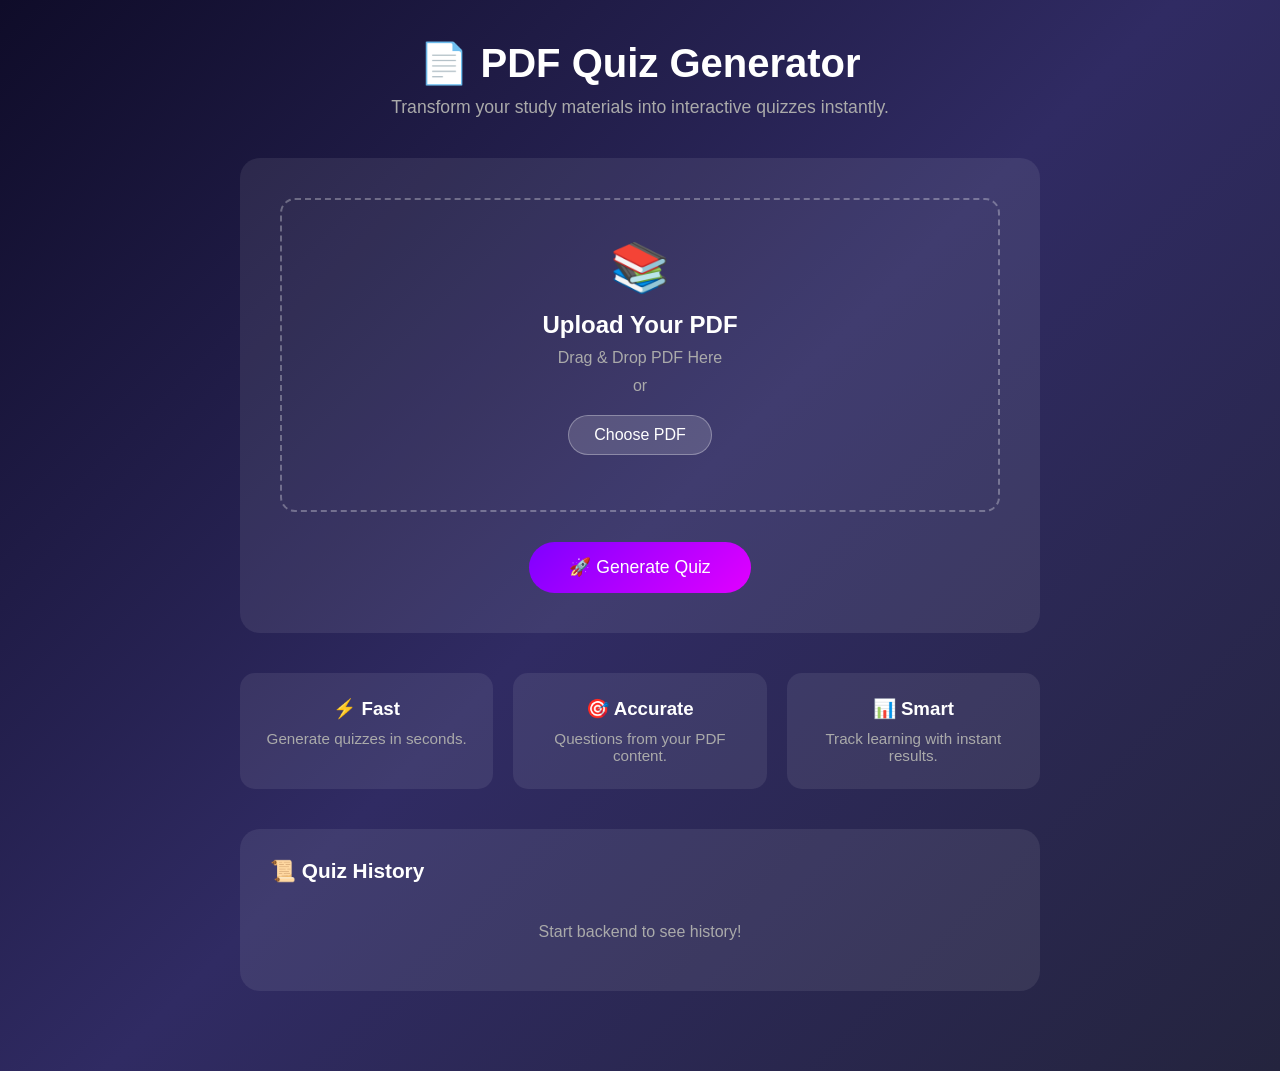
<file: index.html>
<!DOCTYPE html>
<html lang="en">
<head>
    <meta charset="UTF-8">
    <meta name="viewport" content="width=device-width, initial-scale=1.0">
    <title>PDF Quiz Generator</title>
    <style>
        * { margin: 0; padding: 0; box-sizing: border-box; }

        body {
            font-family: 'Segoe UI', sans-serif;
            background: linear-gradient(135deg, #0f0c29, #302b63, #24243e);
            min-height: 100vh;
            color: white;
            padding: 40px 20px;
        }

        .container { max-width: 800px; margin: 0 auto; }

        /* ── Page 1: Upload ── */
        .hero { text-align: center; margin-bottom: 40px; }
        .hero h1 { font-size: 2.5rem; margin-bottom: 10px; }
        .hero p { color: #aaa; font-size: 1.1rem; }

        .upload-card {
            background: rgba(255,255,255,0.08);
            border-radius: 20px;
            padding: 40px;
            text-align: center;
            margin-bottom: 40px;
        }

        .upload-area {
            border: 2px dashed rgba(255,255,255,0.3);
            border-radius: 15px;
            padding: 40px;
            margin-bottom: 20px;
        }

        .upload-icon { font-size: 3rem; margin-bottom: 15px; }
        .upload-area h2 { margin-bottom: 10px; }
        .upload-area p { color: #aaa; margin-bottom: 10px; }
        .upload-area span { color: #aaa; display: block; margin: 10px 0; }

        .upload-area button, .generate-btn {
            background: rgba(255,255,255,0.15);
            color: white;
            border: 1px solid rgba(255,255,255,0.3);
            padding: 10px 25px;
            border-radius: 25px;
            cursor: pointer;
            font-size: 1rem;
            margin-top: 10px;
            transition: background 0.3s;
        }

        .upload-area button:hover { background: rgba(255,255,255,0.25); }

        .generate-btn {
            background: linear-gradient(135deg, #7f00ff, #e100ff);
            border: none;
            padding: 15px 40px;
            font-size: 1.1rem;
            border-radius: 30px;
            transition: transform 0.2s;
        }

        .generate-btn:hover { transform: scale(1.05); }

        #fileName { margin-top: 15px; color: #7effa0; font-size: 0.9rem; }

        .features {
            display: grid;
            grid-template-columns: repeat(3, 1fr);
            gap: 20px;
            margin-bottom: 40px;
        }

        .feature-card {
            background: rgba(255,255,255,0.08);
            border-radius: 15px;
            padding: 25px;
            text-align: center;
        }

        .feature-card h3 { margin-bottom: 10px; }
        .feature-card p { color: #aaa; font-size: 0.95rem; }

        /* ── History Section ── */
        .history-card {
            background: rgba(255,255,255,0.08);
            border-radius: 20px;
            padding: 30px;
            margin-bottom: 40px;
        }

        .history-card h2 { margin-bottom: 20px; font-size: 1.3rem; }

        .history-item {
            display: flex;
            justify-content: space-between;
            align-items: center;
            background: rgba(255,255,255,0.05);
            border-radius: 10px;
            padding: 15px 20px;
            margin-bottom: 10px;
        }

        .history-item .filename { font-size: 0.95rem; color: #ddd; }
        .history-item .date { font-size: 0.8rem; color: #aaa; margin-top: 4px; }
        .history-score {
            font-weight: bold;
            font-size: 1.1rem;
            color: #7effa0;
        }

        .no-history { color: #aaa; text-align: center; padding: 20px; }

        /* ── Page 2: Quiz ── */
        #quizPage { display: none; }
        #historyPage { display: none; }

        .quiz-header { text-align: center; margin-bottom: 30px; }
        .quiz-header h1 { font-size: 2rem; margin-bottom: 8px; }

        .question-box {
            background: rgba(255,255,255,0.08);
            border-radius: 15px;
            padding: 25px;
            margin-bottom: 20px;
        }

        .question-box h3 { margin-bottom: 15px; line-height: 1.6; }

        .option {
            display: flex;
            align-items: center;
            gap: 10px;
            padding: 12px 15px;
            border-radius: 10px;
            margin: 8px 0;
            cursor: pointer;
            transition: background 0.2s;
            border: 1px solid transparent;
        }

        .option:hover { background: rgba(255,255,255,0.1); }
        .option input { accent-color: #e100ff; width: 18px; height: 18px; }

        .btn-row {
            display: flex;
            gap: 15px;
            justify-content: center;
            margin-top: 30px;
            flex-wrap: wrap;
        }

        .submit-btn {
            background: linear-gradient(135deg, #00c853, #00e676);
            color: white;
            border: none;
            padding: 15px 40px;
            border-radius: 30px;
            font-size: 1.1rem;
            cursor: pointer;
            transition: transform 0.2s;
        }

        .submit-btn:hover { transform: scale(1.05); }

        .back-btn {
            background: rgba(255,255,255,0.15);
            color: white;
            border: 1px solid rgba(255,255,255,0.3);
            padding: 15px 40px;
            border-radius: 30px;
            font-size: 1.1rem;
            cursor: pointer;
            transition: background 0.2s;
        }

        .back-btn:hover { background: rgba(255,255,255,0.25); }

        .history-btn {
            background: linear-gradient(135deg, #f7971e, #ffd200);
            color: #000;
            border: none;
            padding: 15px 40px;
            border-radius: 30px;
            font-size: 1.1rem;
            cursor: pointer;
            font-weight: bold;
            transition: transform 0.2s;
        }

        .history-btn:hover { transform: scale(1.05); }

        /* ── Results ── */
        .result-box {
            display: none;
            text-align: center;
            background: rgba(255,255,255,0.08);
            border-radius: 20px;
            padding: 40px;
            margin-top: 30px;
        }

        .score { font-size: 3rem; font-weight: bold; margin: 15px 0; }
        .score.good { color: #00e676; }
        .score.bad { color: #ff5252; }

        .review { margin-top: 20px; text-align: left; }
        .review-item { padding: 10px 15px; border-radius: 10px; margin: 8px 0; }
        .review-item.correct { background: rgba(0,230,118,0.15); border-left: 4px solid #00e676; }
        .review-item.wrong { background: rgba(255,82,82,0.15); border-left: 4px solid #ff5252; }

        .spinner {
            display: none;
            text-align: center;
            padding: 20px;
            font-size: 1.2rem;
            color: #aaa;
        }
    </style>
</head>
<body>

    <!-- ── PAGE 1: Upload ── -->
    <div id="uploadPage">
        <div class="container">
            <div class="hero">
                <h1>📄 PDF Quiz Generator</h1>
                <p>Transform your study materials into interactive quizzes instantly.</p>
            </div>

            <div class="upload-card">
                <div class="upload-area" id="dropArea">
                    <div class="upload-icon">📚</div>
                    <h2>Upload Your PDF</h2>
                    <p>Drag & Drop PDF Here</p>
                    <span>or</span>
                    <input type="file" id="pdfFile" accept=".pdf" hidden>
                    <button onclick="document.getElementById('pdfFile').click()">Choose PDF</button>
                    <p id="fileName"></p>
                </div>
                <div class="spinner" id="spinner">⏳ Generating your quiz, please wait...</div>
                <button class="generate-btn" onclick="generateQuiz()">🚀 Generate Quiz</button>
            </div>

            <div class="features">
                <div class="feature-card"><h3>⚡ Fast</h3><p>Generate quizzes in seconds.</p></div>
                <div class="feature-card"><h3>🎯 Accurate</h3><p>Questions from your PDF content.</p></div>
                <div class="feature-card"><h3>📊 Smart</h3><p>Track learning with instant results.</p></div>
            </div>

            <!-- ── History Section ── -->
            <div class="history-card">
                <h2>📜 Quiz History</h2>
                <div id="historyList"><p class="no-history">No quizzes taken yet!</p></div>
            </div>
        </div>
    </div>

    <!-- ── PAGE 2: Quiz ── -->
    <div id="quizPage">
        <div class="container">
            <div class="quiz-header">
                <h1>🧠 Your Quiz</h1>
                <p style="color:#aaa">Answer all questions then hit Submit!</p>
            </div>

            <div id="questionsArea"></div>

            <div class="btn-row">
                <button class="submit-btn" onclick="submitQuiz()">✅ Submit Quiz</button>
                <button class="back-btn" onclick="goBack()">🔄 Try Another PDF</button>
            </div>

            <div class="result-box" id="resultBox">
                <h2 id="resultEmoji" style="font-size:2.5rem"></h2>
                <p id="resultMsg" style="font-size:1.2rem; color:#aaa; margin-top:10px"></p>
                <div class="score" id="scoreText"></div>
                <div class="review" id="reviewArea"></div>
                <div class="btn-row" style="margin-top:25px">
                    <button class="back-btn" onclick="goBack()">🔄 Try Another PDF</button>
                </div>
            </div>
        </div>
    </div>

    <script>
        let quizData = [];
        let quizId = null;

        // Load history on page load
        window.onload = () => loadHistory();

        // File selection
        document.getElementById("pdfFile").addEventListener("change", function() {
            if (this.files.length > 0) {
                document.getElementById("fileName").textContent = "✅ Selected: " + this.files[0].name;
            }
        });

        // Generate quiz
        async function generateQuiz() {
            const file = document.getElementById("pdfFile").files[0];
            if (!file) { alert("Please upload a PDF first 📄"); return; }

            document.getElementById("spinner").style.display = "block";
            document.querySelector(".generate-btn").disabled = true;

            const formData = new FormData();
            formData.append("pdf", file);

            try {
                const res = await fetch("http://127.0.0.1:8000/upload", {
                    method: "POST",
                    body: formData
                });
                const data = await res.json();
                quizData = data.quiz;
                quizId = data.quiz_id;
                showQuizPage();
            } catch (err) {
                alert("Something went wrong ❌ Make sure your backend is running!");
            } finally {
                document.getElementById("spinner").style.display = "none";
                document.querySelector(".generate-btn").disabled = false;
            }
        }

        // Switch to quiz page
        function showQuizPage() {
            document.getElementById("uploadPage").style.display = "none";
            document.getElementById("quizPage").style.display = "block";
            document.getElementById("resultBox").style.display = "none";

            const area = document.getElementById("questionsArea");
            area.innerHTML = "";

            quizData.forEach((q, i) => {
                area.innerHTML += `
                    <div class="question-box">
                        <h3>Q${i+1}. ${q.question}</h3>
                        ${q.options.map(opt => `
                            <label class="option">
                                <input type="radio" name="q${i}" value="${opt}">
                                ${opt}
                            </label>
                        `).join("")}
                    </div>
                `;
            });

            window.scrollTo(0, 0);
        }

        // Submit and show results
        async function submitQuiz() {
            let score = 0;
            let reviewHTML = "<h3 style='margin-bottom:15px'>📋 Answer Review</h3>";

            quizData.forEach((q, i) => {
                const selected = document.querySelector(`input[name="q${i}"]:checked`);
                const userAns = selected ? selected.value : "Not answered";
                const correct = q.answer;
                const isCorrect = userAns === correct;
                if (isCorrect) score++;

                reviewHTML += `
                    <div class="review-item ${isCorrect ? "correct" : "wrong"}">
                        <strong>Q${i+1}:</strong> ${isCorrect ? "✅ Correct!" : `❌ You answered: <em>${userAns}</em> → Correct: <strong>${correct}</strong>`}
                    </div>
                `;
            });

            const total = quizData.length;
            document.getElementById("resultEmoji").textContent = score === total ? "🎉" : score >= total/2 ? "👍" : "😅";
            document.getElementById("resultMsg").textContent = score === total ? "Perfect score!" : score >= total/2 ? "Good job!" : "Keep practicing!";
            document.getElementById("scoreText").textContent = `${score} / ${total}`;
            document.getElementById("scoreText").className = `score ${score >= total/2 ? "good" : "bad"}`;
            document.getElementById("reviewArea").innerHTML = reviewHTML;

            document.getElementById("resultBox").style.display = "block";
            document.getElementById("resultBox").scrollIntoView({ behavior: "smooth" });

            // Save score to DB
            await fetch("http://127.0.0.1:8000/submit", {
                method: "POST",
                headers: { "Content-Type": "application/json" },
                body: JSON.stringify({ quiz_id: quizId, score: `${score}/${total}` })
            });
        }

        // Load history from DB
        async function loadHistory() {
            try {
                const res = await fetch("http://127.0.0.1:8000/history");
                const data = await res.json();
                const historyList = document.getElementById("historyList");

                if (data.length === 0) {
                    historyList.innerHTML = "<p class='no-history'>No quizzes taken yet!</p>";
                    return;
                }

                historyList.innerHTML = data.map(item => `
                    <div class="history-item">
                        <div>
                            <div class="filename">📄 ${item.filename}</div>
                            <div class="date">🕒 ${new Date(item.created_at).toLocaleString()}</div>
                        </div>
                        <div class="history-score">${item.score ? "🏆 " + item.score : "No score"}</div>
                    </div>
                `).join("");
            } catch (err) {
                document.getElementById("historyList").innerHTML = "<p class='no-history'>Start backend to see history!</p>";
            }
        }

        // Go back to upload
        function goBack() {
            document.getElementById("uploadPage").style.display = "block";
            document.getElementById("quizPage").style.display = "none";
            document.getElementById("pdfFile").value = "";
            document.getElementById("fileName").textContent = "";
            quizData = [];
            quizId = null;
            loadHistory(); // Refresh history
        }
    </script>
</body>
</html>
</file>
